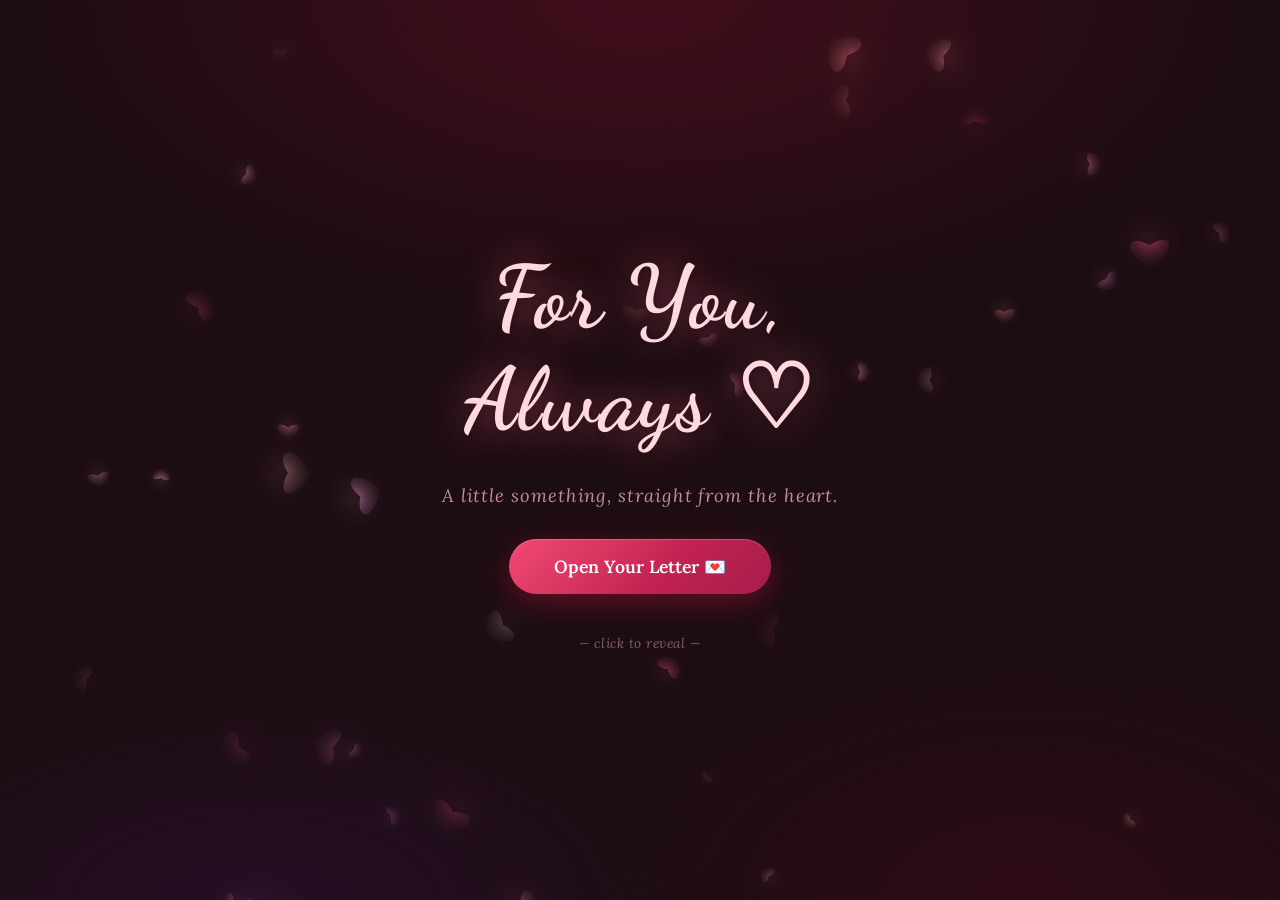
<file: love.html>
<!DOCTYPE html>
<html lang="en">
<head>
  <meta charset="UTF-8" />
  <meta name="viewport" content="width=device-width, initial-scale=1.0" />
  <title>Falling Hearts — A Love Letter</title>
  <meta name="description" content="A romantic falling hearts animation with a hidden love letter reveal." />
  <link rel="preconnect" href="https://fonts.googleapis.com" />
  <link rel="preconnect" href="https://fonts.gstatic.com" crossorigin />
  <link href="https://fonts.googleapis.com/css2?family=Dancing+Script:wght@400;600;700&family=Lora:ital,wght@0,400;0,600;1,400;1,600&family=Inter:wght@300;400;500&display=swap" rel="stylesheet" />
  <style>
    *, *::before, *::after { box-sizing: border-box; margin: 0; padding: 0; }

    :root {
      --rose:      hsl(345, 85%, 55%);
      --rose-deep: hsl(340, 70%, 38%);
      --rose-glow: hsl(345, 100%, 75%);
      --petal:     hsl(350, 90%, 92%);
      --blush:     hsl(345, 60%, 20%);
      --dark:      hsl(340, 35%, 8%);
      --dark-mid:  hsl(340, 30%, 12%);
      --cream:     hsl(35, 60%, 96%);
      --ink:       hsl(340, 25%, 18%);
      --gold:      hsl(42, 90%, 58%);
    }

    html, body {
      width: 100%; height: 100%;
      overflow: hidden;
      background: var(--dark);
      font-family: 'Inter', sans-serif;
    }

    /* ─── Canvas ─── */
    #canvas {
      position: fixed;
      inset: 0;
      z-index: 0;
    }

    /* ─── Radial ambient glow ─── */
    .ambient {
      position: fixed;
      inset: 0;
      z-index: 1;
      background:
        radial-gradient(ellipse 70% 50% at 50% 0%,   hsl(345 80% 30% / .35) 0%, transparent 70%),
        radial-gradient(ellipse 60% 40% at 20% 100%,  hsl(280 60% 20% / .3) 0%, transparent 60%),
        radial-gradient(ellipse 55% 45% at 80% 100%,  hsl(345 80% 20% / .3) 0%, transparent 60%);
      pointer-events: none;
    }

    /* ─── CTA area ─── */
    #hero {
      position: fixed;
      inset: 0;
      z-index: 10;
      display: flex;
      flex-direction: column;
      align-items: center;
      justify-content: center;
      gap: 2rem;
      transition: opacity .8s ease, transform .8s ease;
    }
    #hero.hidden { opacity: 0; pointer-events: none; transform: scale(.92); }

    .hero-title {
      font-family: 'Dancing Script', cursive;
      font-size: clamp(2.8rem, 7vw, 5.5rem);
      font-weight: 700;
      color: var(--petal);
      text-shadow: 0 0 40px hsl(345 100% 70% / .6), 0 2px 8px hsl(0 0% 0% / .5);
      letter-spacing: .02em;
      text-align: center;
      line-height: 1.15;
      animation: floatTitle 4s ease-in-out infinite;
    }
    @keyframes floatTitle {
      0%,100% { transform: translateY(0);   }
      50%      { transform: translateY(-8px);}
    }

    .hero-sub {
      font-family: 'Lora', serif;
      font-style: italic;
      font-size: clamp(.9rem, 2vw, 1.15rem);
      color: hsl(345 60% 80% / .8);
      letter-spacing: .05em;
    }

    #open-btn {
      position: relative;
      padding: 1rem 2.8rem;
      border: none;
      border-radius: 50px;
      cursor: pointer;
      font-family: 'Lora', serif;
      font-size: 1.1rem;
      font-weight: 600;
      color: #fff;
      background: linear-gradient(135deg, var(--rose), var(--rose-deep));
      box-shadow:
        0 0 0 0 hsl(345 85% 55% / .5),
        0 8px 30px hsl(345 85% 40% / .45),
        inset 0 1px 0 hsl(0 0% 100% / .2);
      transition: transform .2s, box-shadow .2s;
      animation: pulse 2.4s ease infinite;
      overflow: hidden;
    }
    #open-btn::before {
      content: '';
      position: absolute;
      inset: 0;
      border-radius: inherit;
      background: linear-gradient(135deg, hsl(0 0% 100% / .15), transparent 60%);
      pointer-events: none;
    }
    #open-btn:hover { transform: translateY(-3px) scale(1.04); box-shadow: 0 0 0 8px hsl(345 85% 55% / .2), 0 14px 40px hsl(345 85% 40% / .5), inset 0 1px 0 hsl(0 0% 100% / .2); animation: none; }
    #open-btn:active { transform: scale(.97); }

    @keyframes pulse {
      0%,100% { box-shadow: 0 0 0 0   hsl(345 85% 55% / .5), 0 8px 30px hsl(345 85% 40% / .45), inset 0 1px 0 hsl(0 0% 100% / .2); }
      50%      { box-shadow: 0 0 0 12px hsl(345 85% 55% / 0), 0 8px 30px hsl(345 85% 40% / .45), inset 0 1px 0 hsl(0 0% 100% / .2); }
    }

    /* ─── Letter modal ─── */
    #letter-overlay {
      position: fixed;
      inset: 0;
      z-index: 20;
      display: flex;
      align-items: center;
      justify-content: center;
      padding: 1.5rem;
      background: hsl(340 40% 5% / 0);
      pointer-events: none;
      transition: background .8s ease;
    }
    #letter-overlay.open {
      background: hsl(340 40% 5% / .75);
      pointer-events: auto;
    }

    /* envelope wrapper */
    #envelope-wrap {
      perspective: 1200px;
      width: min(700px, 100%);
    }

    #envelope {
      position: relative;
      width: 100%;
      border-radius: 6px;
      transform-origin: center bottom;
      transform: rotateX(90deg) scale(.6);
      opacity: 0;
      transition: transform 1s cubic-bezier(.22,1,.36,1), opacity .6s ease;
    }
    #letter-overlay.open #envelope {
      transform: rotateX(0deg) scale(1);
      opacity: 1;
      transition-delay: .25s;
    }

    /* envelope body */
    .env-body {
      background: linear-gradient(160deg, hsl(35 80% 95%), hsl(35 60% 90%));
      border-radius: 6px;
      box-shadow:
        0 30px 80px hsl(340 60% 10% / .6),
        0 0 0 1px hsl(35 50% 80% / .4),
        inset 0 1px 0 hsl(0 0% 100% / .9);
      overflow: hidden;
    }

    /* envelope flap */
    .env-flap {
      position: relative;
      height: 60px;
      background: linear-gradient(160deg, hsl(345 70% 70%), hsl(345 60% 55%));
      clip-path: polygon(0 0, 100% 0, 50% 100%);
      box-shadow: 0 4px 12px hsl(345 70% 30% / .3);
      transition: clip-path .5s ease, height .5s ease;
    }
    .env-flap.open-flap {
      clip-path: polygon(0 100%, 100% 100%, 50% 0);
      animation: flapOpen .7s cubic-bezier(.22,1,.36,1) forwards;
    }
    @keyframes flapOpen {
      0%   { clip-path: polygon(0 0, 100% 0, 50% 100%); }
      100% { clip-path: polygon(0 100%, 100% 100%, 50% 0); }
    }

    /* wax seal */
    .wax-seal {
      position: absolute;
      left: 50%;
      bottom: -18px;
      transform: translateX(-50%);
      width: 48px; height: 48px;
      border-radius: 50%;
      background: radial-gradient(circle at 35% 35%, hsl(345 90% 65%), hsl(345 70% 40%));
      box-shadow: 0 4px 16px hsl(345 80% 30% / .5), inset 0 -2px 4px hsl(0 0% 0% / .2), inset 0 2px 4px hsl(0 0% 100% / .2);
      display: flex; align-items: center; justify-content: center;
      font-size: 1.4rem;
      z-index: 2;
      transition: transform .4s, opacity .4s;
    }
    .wax-seal.broken { transform: translateX(-50%) scale(0) rotate(45deg); opacity: 0; }

    /* letter paper */
    .letter-paper {
      padding: 2.5rem 3rem 3rem;
      background: linear-gradient(180deg, hsl(35 80% 97%), hsl(35 60% 95%));
      min-height: 300px;
      position: relative;
    }
    .letter-paper::before {
      content: '';
      position: absolute;
      left: 3.5rem; top: 0; bottom: 0;
      width: 1px;
      background: hsl(210 60% 80% / .4);
    }

    /* ruled lines */
    .ruled-lines {
      position: absolute;
      inset: 2.5rem 0 0;
      background-image: repeating-linear-gradient(
        to bottom,
        transparent,
        transparent 35px,
        hsl(210 50% 80% / .25) 35px,
        hsl(210 50% 80% / .25) 36px
      );
      pointer-events: none;
    }

    .letter-date {
      font-family: 'Dancing Script', cursive;
      font-size: 1rem;
      color: hsl(345 50% 55%);
      text-align: right;
      margin-bottom: 1.5rem;
      position: relative;
      z-index: 1;
    }

    .letter-salutation {
      font-family: 'Dancing Script', cursive;
      font-size: 1.55rem;
      font-weight: 700;
      color: var(--rose-deep);
      margin-bottom: 1.2rem;
      position: relative;
      z-index: 1;
    }

    .letter-body {
      font-family: 'Lora', serif;
      font-size: 1.05rem;
      line-height: 2.19rem; /* match ruled lines */
      color: var(--ink);
      position: relative;
      z-index: 1;
    }
    .letter-body p { margin-bottom: 0; min-height: 2.19rem; }

    .letter-sign {
      font-family: 'Dancing Script', cursive;
      font-size: 1.7rem;
      font-weight: 700;
      color: var(--rose-deep);
      margin-top: 1.5rem;
      text-align: right;
      position: relative;
      z-index: 1;
      opacity: 0;
      transform: translateY(10px);
      transition: opacity .6s ease, transform .6s ease;
    }
    .letter-sign.visible { opacity: 1; transform: translateY(0); }

    /* cursor blink */
    .cursor {
      display: inline-block;
      width: 2px; height: 1.1em;
      background: var(--rose);
      vertical-align: text-bottom;
      margin-left: 1px;
      animation: blink .75s step-end infinite;
    }
    @keyframes blink { 50% { opacity: 0; } }

    /* close button */
    #close-btn {
      position: absolute;
      top: 1rem; right: 1rem;
      width: 36px; height: 36px;
      border: none; border-radius: 50%;
      background: hsl(345 60% 30% / .15);
      color: var(--rose-deep);
      font-size: 1.2rem;
      cursor: pointer;
      display: flex; align-items: center; justify-content: center;
      transition: background .2s, transform .2s;
      backdrop-filter: blur(4px);
      z-index: 3;
    }
    #close-btn:hover { background: hsl(345 60% 30% / .25); transform: rotate(90deg); }

    /* corner decorations */
    .corner-deco {
      position: absolute;
      font-size: 1.1rem;
      opacity: .35;
      user-select: none;
      pointer-events: none;
    }
    .corner-deco.tl { top: .6rem; left: .8rem; }
    .corner-deco.tr { top: .6rem; right: .8rem; transform: scaleX(-1); }
    .corner-deco.bl { bottom: .6rem; left: .8rem; transform: scaleY(-1); }
    .corner-deco.br { bottom: .6rem; right: .8rem; transform: scale(-1,-1); }

    /* floating heart burst */
    .burst-heart {
      position: fixed;
      pointer-events: none;
      z-index: 30;
      font-size: 1.4rem;
      animation: burstFly 1.2s ease-out forwards;
    }
    @keyframes burstFly {
      0%   { opacity: 1; transform: translate(0,0) scale(1);   }
      100% { opacity: 0; transform: translate(var(--dx), var(--dy)) scale(.2); }
    }

    /* ─── Scroll-down hint ─── */
    .scroll-hint {
      font-family: 'Lora', serif;
      font-style: italic;
      font-size: .85rem;
      color: hsl(345 60% 80% / .5);
      letter-spacing: .04em;
      margin-top: .5rem;
    }
  </style>
</head>
<body>

<canvas id="canvas"></canvas>
<div class="ambient"></div>

<!-- Hero -->
<section id="hero">
  <h1 class="hero-title">For You,<br>Always ♡</h1>
  <p class="hero-sub">A little something, straight from the heart.</p>
  <button id="open-btn" aria-label="Open love letter">Open Your Letter 💌</button>
  <p class="scroll-hint">— click to reveal —</p>
</section>

<!-- Letter modal -->
<div id="letter-overlay" role="dialog" aria-modal="true" aria-label="Love letter">
  <div id="envelope-wrap">
    <div id="envelope">
      <div class="env-body">
        <button id="close-btn" aria-label="Close letter">✕</button>
        <div class="env-flap" id="env-flap">
          <div class="wax-seal" id="wax-seal">♡</div>
        </div>
        <div class="letter-paper" id="letter-paper">
          <div class="ruled-lines"></div>
          <div class="corner-deco tl">✿</div>
          <div class="corner-deco tr">✿</div>
          <div class="corner-deco bl">✿</div>
          <div class="corner-deco br">✿</div>
          <p class="letter-date" id="letter-date"></p>
          <p class="letter-salutation">My Dearest,</p>
          <div class="letter-body" id="letter-body"></div>
          <p class="letter-sign" id="letter-sign">Forever yours, ♡</p>
        </div>
      </div>
    </div>
  </div>
</div>

<script>
/* ═══════════════════════════════════════════════
   CANVAS — Falling hearts
═══════════════════════════════════════════════ */
const canvas = document.getElementById('canvas');
const ctx    = canvas.getContext('2d');

let W, H, hearts = [], particles = [];
const HEART_COUNT = 38;

function resize() {
  W = canvas.width  = window.innerWidth;
  H = canvas.height = window.innerHeight;
}
resize();
window.addEventListener('resize', () => { resize(); });

// Heart path helper (unit size ~1, centred at 0,0)
function heartPath(ctx, x, y, size) {
  const s = size * 0.5;
  ctx.save();
  ctx.translate(x, y);
  ctx.beginPath();
  ctx.moveTo(0, s * 0.4);
  ctx.bezierCurveTo( s,  -s * 0.2,  s * 1.4, s * 0.6,  0,  s * 1.4);
  ctx.bezierCurveTo(-s * 1.4, s * 0.6, -s,  -s * 0.2,  0,  s * 0.4);
  ctx.closePath();
  ctx.restore();
}

const PALETTE = [
  'hsl(345,85%,72%)',
  'hsl(350,80%,80%)',
  'hsl(340,70%,60%)',
  'hsl(355,90%,78%)',
  'hsl(330,75%,70%)',
  'hsl(345,60%,88%)',
  'hsl(320,65%,75%)',
];

function randHeart() {
  const size = 14 + Math.random() * 32;
  return {
    x:      Math.random() * W,
    y:      -size - Math.random() * H,
    size,
    speed:  0.5 + Math.random() * 1.6,
    drift:  (Math.random() - .5) * 0.5,
    rot:    Math.random() * Math.PI * 2,
    rotV:   (Math.random() - .5) * 0.02,
    alpha:  0.15 + Math.random() * 0.55,
    color:  PALETTE[Math.floor(Math.random() * PALETTE.length)],
    wobble: Math.random() * Math.PI * 2,
    wobbleV:0.015 + Math.random() * 0.025,
  };
}

for (let i = 0; i < HEART_COUNT; i++) {
  const h = randHeart();
  h.y = Math.random() * H;   // scatter initially
  hearts.push(h);
}

function drawHeart(h) {
  ctx.save();
  ctx.globalAlpha = h.alpha;
  ctx.translate(h.x, h.y);
  ctx.rotate(h.rot);

  // glow
  const grad = ctx.createRadialGradient(0, 0, 0, 0, 0, h.size * .9);
  grad.addColorStop(0, h.color);
  grad.addColorStop(1, 'transparent');
  ctx.shadowBlur  = h.size * 1.2;
  ctx.shadowColor = h.color;

  // draw heart centred at 0,0
  const s = h.size * 0.5;
  ctx.beginPath();
  ctx.moveTo(0, s * 0.4);
  ctx.bezierCurveTo( s, -s * 0.2,  s * 1.4, s * 0.6,  0,  s * 1.4);
  ctx.bezierCurveTo(-s * 1.4, s * 0.6, -s,  -s * 0.2,  0,  s * 0.4);
  ctx.closePath();
  ctx.fillStyle = grad;
  ctx.fill();

  ctx.shadowBlur = 0;
  ctx.restore();
}

let lastT = 0;
function animate(t) {
  requestAnimationFrame(animate);
  const dt = Math.min(t - lastT, 50);
  lastT = t;

  ctx.clearRect(0, 0, W, H);

  hearts.forEach(h => {
    h.wobble += h.wobbleV;
    h.x     += h.drift + Math.sin(h.wobble) * 0.4;
    h.y     += h.speed;
    h.rot   += h.rotV;
    if (h.y > H + h.size * 2) {
      Object.assign(h, randHeart());
      h.y = -h.size * 2;
    }
    drawHeart(h);
  });

  // sparkle particles
  particles = particles.filter(p => {
    p.x += p.vx; p.y += p.vy; p.vy += .05; p.life -= 1;
    ctx.save();
    ctx.globalAlpha = Math.max(0, p.life / p.maxLife) * .9;
    ctx.fillStyle = p.color;
    ctx.beginPath();
    ctx.arc(p.x, p.y, p.r, 0, Math.PI*2);
    ctx.fill();
    ctx.restore();
    return p.life > 0;
  });
}
requestAnimationFrame(animate);

/* ═══════════════════════════════════════════════
   LETTER reveal logic
═══════════════════════════════════════════════ */
const hero    = document.getElementById('hero');
const overlay = document.getElementById('letter-overlay');
const openBtn = document.getElementById('open-btn');
const closeBtn= document.getElementById('close-btn');
const envFlap = document.getElementById('env-flap');
const waxSeal = document.getElementById('wax-seal');
const dateEl  = document.getElementById('letter-date');
const bodyEl  = document.getElementById('letter-body');
const signEl  = document.getElementById('letter-sign');

const LETTER_TEXT = [
  "I've been searching for the right words, but some feelings are simply too vast for language to hold.",
  "You arrived like a quiet miracle — changing the colour of ordinary days into something extraordinary.",
  "In the laughter we've shared and the silences we've kept, I found a home I never knew I was missing.",
  "Every heartbeat seems to carry your name, a rhythm I would follow to the edge of the world.",
  "Know this, always: you are loved — fiercely, tenderly, without condition or end.",
];

// Set today's date
const now = new Date();
dateEl.textContent = now.toLocaleDateString('en-US', { year:'numeric', month:'long', day:'numeric' });

let typewriterTimer = null;

function spawnBurst(x, y) {
  for (let i = 0; i < 10; i++) {
    const el = document.createElement('span');
    el.className = 'burst-heart';
    el.textContent = '♡';
    const angle = Math.random() * Math.PI * 2;
    const dist  = 60 + Math.random() * 80;
    el.style.setProperty('--dx', Math.cos(angle) * dist + 'px');
    el.style.setProperty('--dy', Math.sin(angle) * dist + 'px');
    el.style.left = x + 'px';
    el.style.top  = y + 'px';
    el.style.animationDelay = Math.random() * .15 + 's';
    document.body.appendChild(el);
    setTimeout(() => el.remove(), 1400);
  }
}

function openLetter() {
  hero.classList.add('hidden');
  overlay.classList.add('open');

  // Break wax seal after envelope appears
  setTimeout(() => {
    const seal = waxSeal.getBoundingClientRect();
    spawnBurst(seal.left + seal.width/2, seal.top + seal.height/2);
    waxSeal.classList.add('broken');
    envFlap.classList.add('open-flap');
  }, 900);

  // Typewriter
  setTimeout(() => startTypewriter(), 1600);
}

function closeLetter() {
  clearTimeout(typewriterTimer);
  overlay.classList.remove('open');
  setTimeout(() => {
    hero.classList.remove('hidden');
    // reset letter
    bodyEl.innerHTML = '';
    signEl.classList.remove('visible');
    envFlap.classList.remove('open-flap');
    waxSeal.classList.remove('broken');
  }, 800);
}

function startTypewriter() {
  bodyEl.innerHTML = '';
  signEl.classList.remove('visible');

  let paraIndex = 0, charIndex = 0;
  let currentP = null;
  let cursorEl = null;

  function nextChar() {
    if (paraIndex >= LETTER_TEXT.length) {
      if (cursorEl) cursorEl.remove();
      setTimeout(() => signEl.classList.add('visible'), 400);
      return;
    }

    if (charIndex === 0) {
      currentP = document.createElement('p');
      bodyEl.appendChild(currentP);
      cursorEl && cursorEl.remove();
      cursorEl = document.createElement('span');
      cursorEl.className = 'cursor';
      currentP.appendChild(cursorEl);
    }

    const line = LETTER_TEXT[paraIndex];
    if (charIndex < line.length) {
      currentP.insertBefore(document.createTextNode(line[charIndex]), cursorEl);
      charIndex++;
      typewriterTimer = setTimeout(nextChar, 28 + Math.random() * 22);
    } else {
      charIndex = 0;
      paraIndex++;
      if (paraIndex < LETTER_TEXT.length) {
        const br = document.createElement('br');
        currentP.insertBefore(br, cursorEl);
        currentP.insertBefore(document.createTextNode('\u00A0'), cursorEl);
        charIndex = 0;
        typewriterTimer = setTimeout(nextChar, 420);
      } else {
        if (cursorEl) cursorEl.remove();
        setTimeout(() => signEl.classList.add('visible'), 400);
      }
    }
  }
  nextChar();
}

// Sparkles on canvas tied to mouse/touch
function addParticles(x, y, n = 8) {
  for (let i = 0; i < n; i++) {
    const angle = Math.random() * Math.PI * 2;
    const speed = .5 + Math.random() * 2;
    particles.push({
      x, y,
      vx: Math.cos(angle) * speed,
      vy: Math.sin(angle) * speed - 1,
      r: 1.5 + Math.random() * 2,
      color: PALETTE[Math.floor(Math.random() * PALETTE.length)],
      life: 40 + Math.random() * 30,
      maxLife: 70,
    });
  }
}
canvas.addEventListener('mousemove', e => addParticles(e.clientX, e.clientY, 3));
canvas.addEventListener('touchmove', e => {
  const t = e.touches[0];
  addParticles(t.clientX, t.clientY, 3);
}, { passive: true });

openBtn.addEventListener('click', openLetter);
closeBtn.addEventListener('click', closeLetter);
overlay.addEventListener('click', e => { if (e.target === overlay) closeLetter(); });

// Keyboard close
document.addEventListener('keydown', e => { if (e.key === 'Escape') closeLetter(); });
</script>
</body>
</html>
</file>
